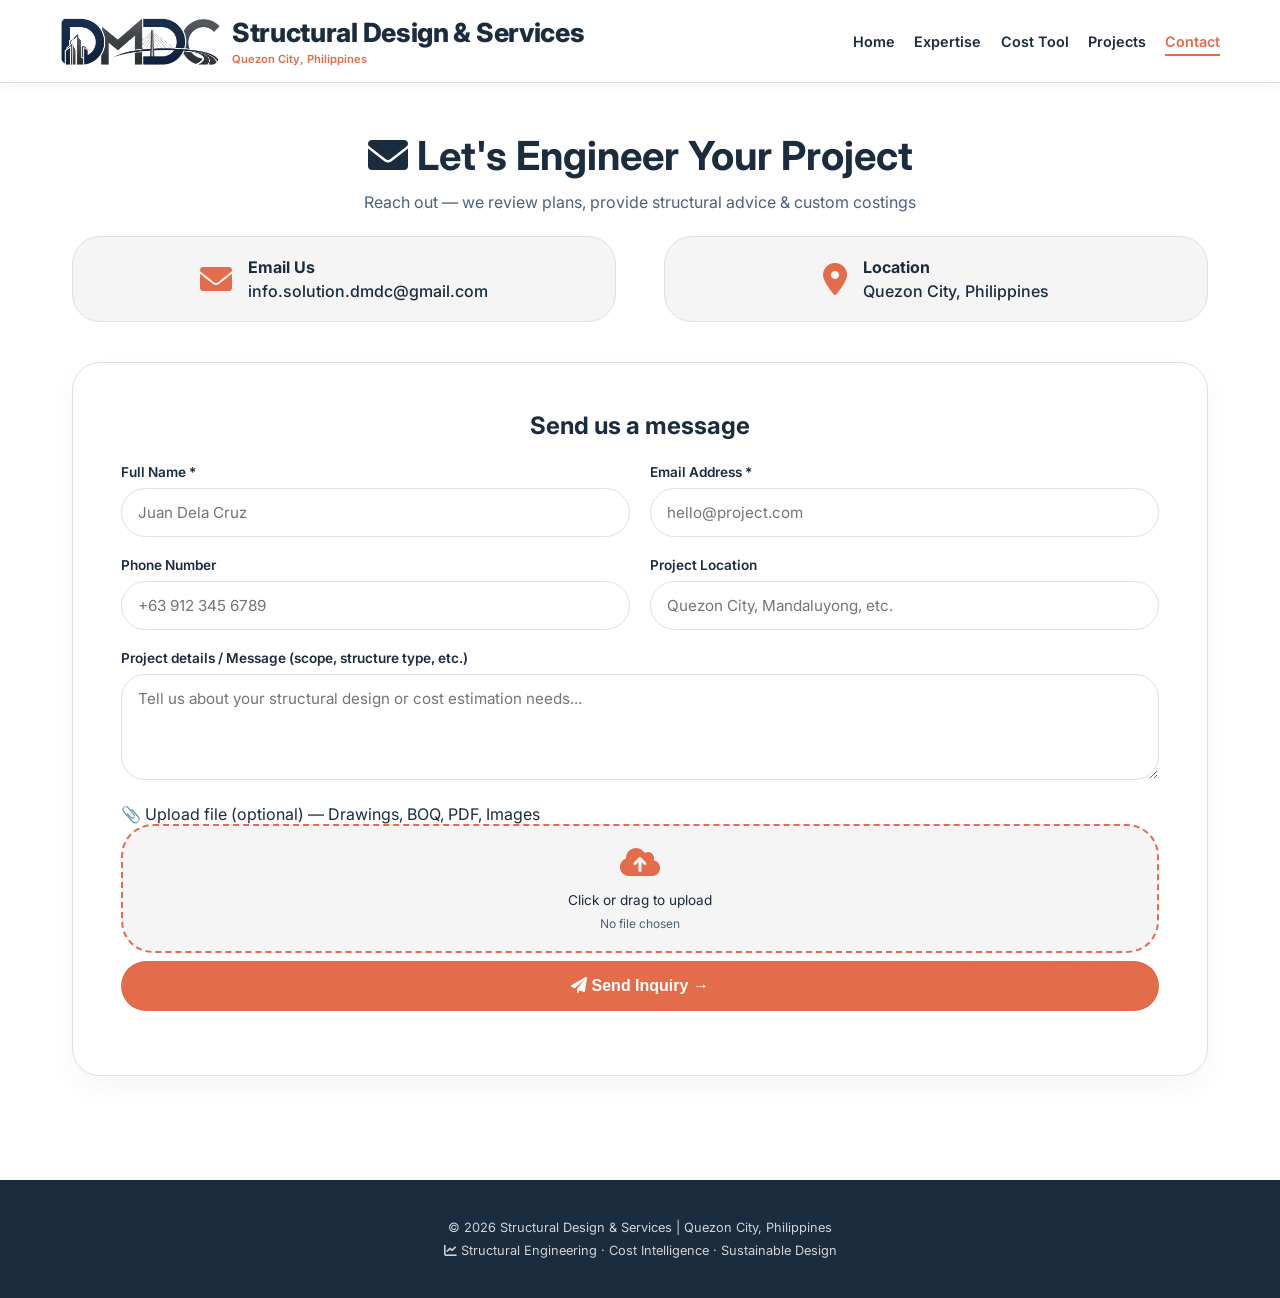
<file: contact.html>
<!doctype html>
<html lang="en">
  <head>
    <meta charset="UTF-8" />
    <meta
      name="viewport"
      content="width=device-width, initial-scale=1.0, viewport-fit=cover, user-scalable=yes"
    />
    <title>Contact | DMDC Structural | Get in Touch</title>
    <link
      href="https://fonts.googleapis.com/css2?family=Inter:opsz,wght@14..32,300;14..32,400;14..32,500;14..32,600;14..32,700;14..32,800&display=swap"
      rel="stylesheet"
    />
    <link
      rel="stylesheet"
      href="https://cdnjs.cloudflare.com/ajax/libs/font-awesome/6.0.0-beta3/css/all.min.css"
    />
    <link rel="stylesheet" href="style.css" />
  </head>
  <body>
    <nav class="navbar">
      <div class="nav-container">
        <div class="logo">
          <img src="logo.png" alt="DMDC Logo" class="logo-img" />
          <div>
            <h1>Structural Design & Services</h1>
            <p>Quezon City, Philippines</p>
          </div>
        </div>
        <ul class="nav-links">
          <li><a href="index.html">Home</a></li>
          <li><a href="expertise.html">Expertise</a></li>
          <li><a href="cost-tool.html">Cost Tool</a></li>
          <li><a href="projects.html">Projects</a></li>
          <li><a href="contact.html" class="active">Contact</a></li>
        </ul>
      </div>
    </nav>

    <main>
      <section class="page-header">
        <div class="container">
          <h1><i class="fas fa-envelope"></i> Let's Engineer Your Project</h1>
          <p>
            Reach out — we review plans, provide structural advice & custom
            costings
          </p>
        </div>
      </section>

      <section class="contact-page">
        <div class="container">
          <div class="contact-info-simple">
            <div class="info-item-large">
              <i class="fas fa-envelope"></i>
              <div>
                <h3>Email Us</h3>
                <p>
                  <a href="mailto:info.solution.dmdc@gmail.com"
                    >info.solution.dmdc@gmail.com</a
                  >
                </p>
              </div>
            </div>
            <div class="info-item-large">
              <i class="fas fa-map-marker-alt"></i>
              <div>
                <h3>Location</h3>
                <p>Quezon City, Philippines</p>
              </div>
            </div>
          </div>

          <div class="glass-card contact-card">
            <h2 style="text-align: center; margin-bottom: 24px">
              Send us a message
            </h2>
            <form id="consultationForm" enctype="multipart/form-data">
              <div class="form-grid">
                <div class="input-group">
                  <label>Full Name *</label>
                  <input
                    type="text"
                    id="fullName"
                    required
                    placeholder="Juan Dela Cruz"
                  />
                </div>
                <div class="input-group">
                  <label>Email Address *</label>
                  <input
                    type="email"
                    id="emailAddr"
                    required
                    placeholder="hello@project.com"
                  />
                </div>
                <div class="input-group">
                  <label>Phone Number</label>
                  <input
                    type="tel"
                    id="phoneNum"
                    placeholder="+63 912 345 6789"
                  />
                </div>
                <div class="input-group">
                  <label>Project Location</label>
                  <input
                    type="text"
                    id="locationField"
                    placeholder="Quezon City, Mandaluyong, etc."
                  />
                </div>
                <div class="full-width input-group">
                  <label
                    >Project details / Message (scope, structure type,
                    etc.)</label
                  >
                  <textarea
                    rows="4"
                    id="messageBox"
                    placeholder="Tell us about your structural design or cost estimation needs..."
                  ></textarea>
                </div>
                <div class="full-width">
                  <label
                    >📎 Upload file (optional) — Drawings, BOQ, PDF,
                    Images</label
                  >
                  <div class="file-upload" id="fileUploadArea">
                    <i class="fas fa-cloud-upload-alt"></i>
                    <p style="margin: 6px 0 0; font-size: 0.85rem">
                      Click or drag to upload
                    </p>
                    <input
                      type="file"
                      id="fileInput"
                      style="display: none"
                      accept=".pdf,.jpg,.png,.dwg,.zip,.txt,.docx"
                    />
                    <div id="fileNameDisplay" class="file-info">
                      No file chosen
                    </div>
                  </div>
                </div>
              </div>
              <button type="submit" id="submitFormBtn">
                <i class="fas fa-paper-plane"></i> Send Inquiry →
              </button>
              <div id="formFeedback"></div>
            </form>
          </div>
        </div>
      </section>
    </main>

    <footer>
      <div class="container">
        <p>© 2026 Structural Design & Services | Quezon City, Philippines</p>
        <p>
          <i class="fas fa-chart-line"></i> Structural Engineering · Cost
          Intelligence · Sustainable Design
        </p>
      </div>
    </footer>

    <script src="script.js"></script>
  </body>
</html>
</file>
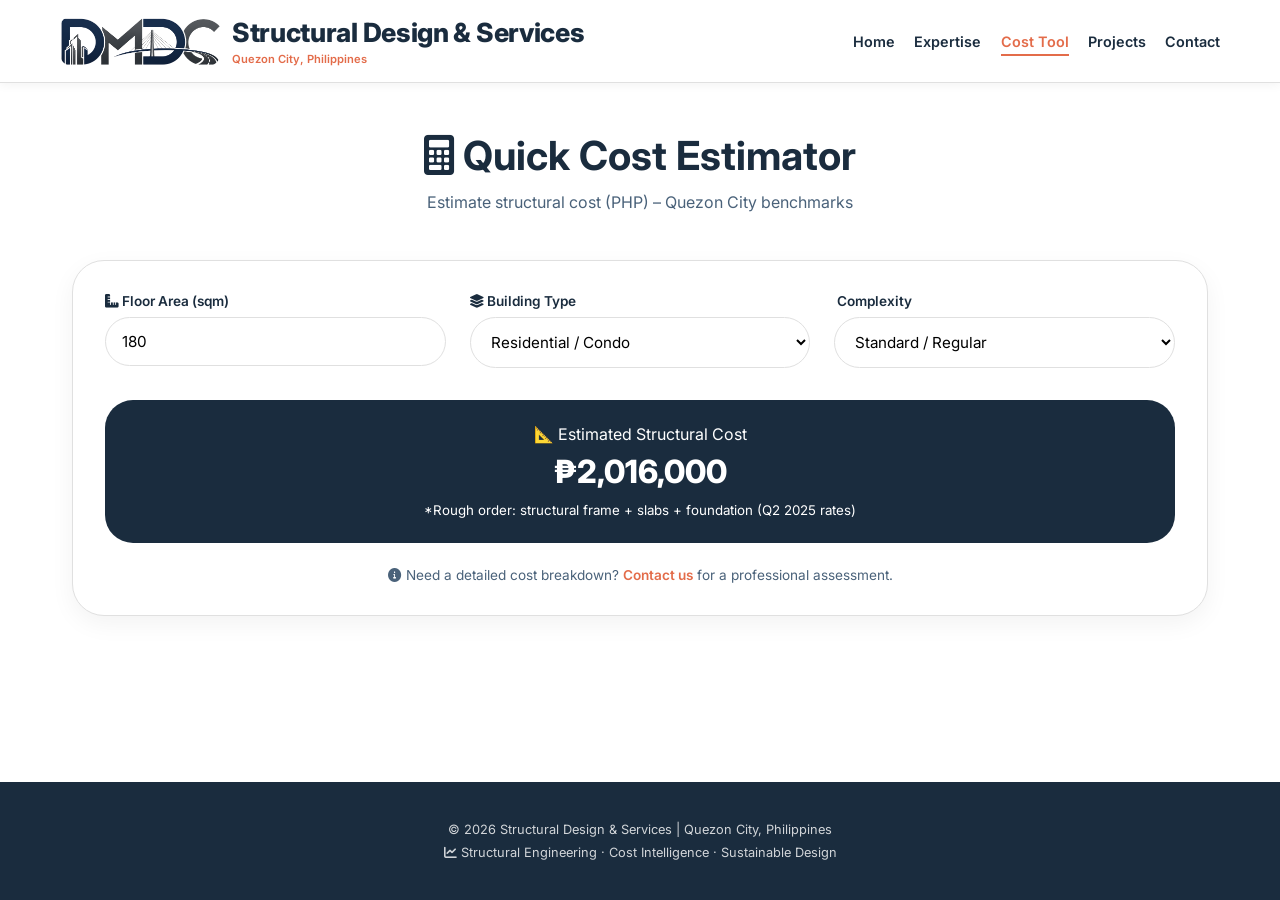
<file: cost-tool.html>
<!doctype html>
<html lang="en">
  <head>
    <meta charset="UTF-8" />
    <meta
      name="viewport"
      content="width=device-width, initial-scale=1.0, viewport-fit=cover, user-scalable=yes"
    />
    <title>Cost Tool | DMDC Structural | Project Estimator</title>
    <link
      href="https://fonts.googleapis.com/css2?family=Inter:opsz,wght@14..32,300;14..32,400;14..32,500;14..32,600;14..32,700;14..32,800&display=swap"
      rel="stylesheet"
    />
    <link
      rel="stylesheet"
      href="https://cdnjs.cloudflare.com/ajax/libs/font-awesome/6.0.0-beta3/css/all.min.css"
    />
    <link rel="stylesheet" href="style.css" />
  </head>
  <body>
    <nav class="navbar">
      <div class="nav-container">
        <div class="logo">
          <img src="logo.png" alt="DMDC Logo" class="logo-img" />
          <div>
            <h1>Structural Design & Services</h1>
            <p>Quezon City, Philippines</p>
          </div>
        </div>
        <ul class="nav-links">
          <li><a href="index.html">Home</a></li>
          <li><a href="expertise.html">Expertise</a></li>
          <li><a href="cost-tool.html" class="active">Cost Tool</a></li>
          <li><a href="projects.html">Projects</a></li>
          <li><a href="contact.html">Contact</a></li>
        </ul>
      </div>
    </nav>

    <main>
      <section class="page-header">
        <div class="container">
          <h1><i class="fas fa-calculator"></i> Quick Cost Estimator</h1>
          <p>Estimate structural cost (PHP) – Quezon City benchmarks</p>
        </div>
      </section>

      <section class="estimator-page">
        <div class="container">
          <div class="estimator-card">
            <div class="estimator-form-grid">
              <div class="input-group">
                <label
                  ><i class="fas fa-ruler-combined"></i> Floor Area (sqm)</label
                >
                <input type="number" id="areaInput" value="180" step="10" />
              </div>
              <div class="input-group">
                <label><i class="fas fa-layer-group"></i> Building Type</label>
                <select id="buildingType">
                  <option value="residential">Residential / Condo</option>
                  <option value="commercial">Commercial / Office</option>
                  <option value="industrial">Industrial / Warehouse</option>
                </select>
              </div>
              <div class="input-group">
                <label><i class="fas fa-chart-simple"></i> Complexity</label>
                <select id="complexity">
                  <option value="standard">Standard / Regular</option>
                  <option value="mid">Moderate / Irregular</option>
                  <option value="high">High Seismic / Complex</option>
                </select>
              </div>
            </div>
            <div class="cost-result">
              <p>📐 Estimated Structural Cost</p>
              <span id="totalCost">₱ 0</span>
              <small
                >*Rough order: structural frame + slabs + foundation (Q2 2025
                rates)</small
              >
            </div>
            <div class="estimator-note">
              <p>
                <i class="fas fa-info-circle"></i> Need a detailed cost
                breakdown? <a href="contact.html">Contact us</a> for a
                professional assessment.
              </p>
            </div>
          </div>
        </div>
      </section>
    </main>

    <footer>
      <div class="container">
        <p>© 2026 Structural Design & Services | Quezon City, Philippines</p>
        <p>
          <i class="fas fa-chart-line"></i> Structural Engineering · Cost
          Intelligence · Sustainable Design
        </p>
      </div>
    </footer>

    <script src="script.js"></script>
  </body>
</html>
</file>
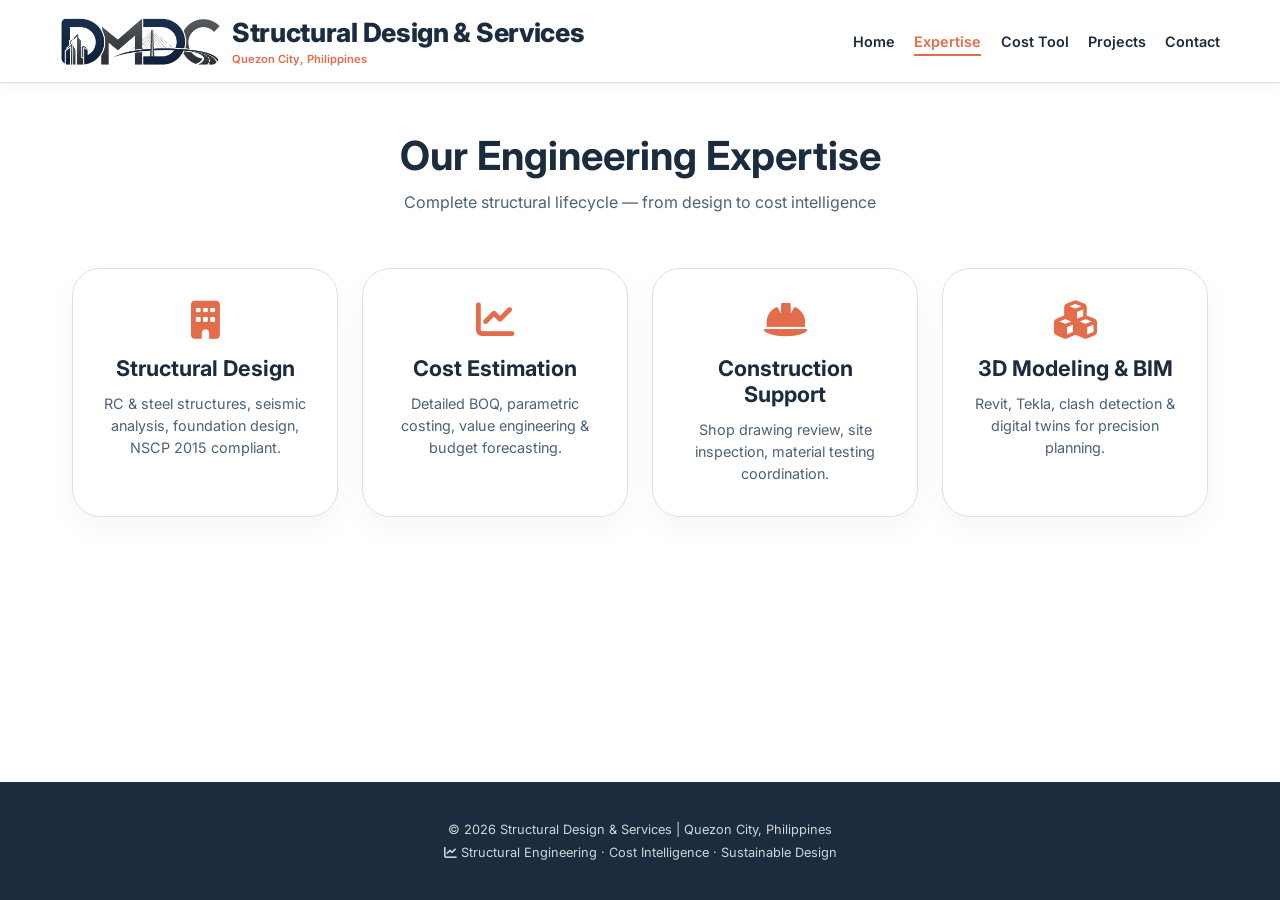
<file: expertise.html>
<!doctype html>
<html lang="en">
  <head>
    <meta charset="UTF-8" />
    <meta
      name="viewport"
      content="width=device-width, initial-scale=1.0, viewport-fit=cover, user-scalable=yes"
    />
    <title>Expertise | DMDC Structural | Engineering Services</title>
    <link
      href="https://fonts.googleapis.com/css2?family=Inter:opsz,wght@14..32,300;14..32,400;14..32,500;14..32,600;14..32,700;14..32,800&display=swap"
      rel="stylesheet"
    />
    <link
      rel="stylesheet"
      href="https://cdnjs.cloudflare.com/ajax/libs/font-awesome/6.0.0-beta3/css/all.min.css"
    />
    <link rel="stylesheet" href="style.css" />
  </head>
  <body>
    <nav class="navbar">
      <div class="nav-container">
        <div class="logo">
          <img src="logo.png" alt="DMDC Logo" class="logo-img" />
          <div>
            <h1>Structural Design & Services</h1>
            <p>Quezon City, Philippines</p>
          </div>
        </div>
        <ul class="nav-links">
          <li><a href="index.html">Home</a></li>
          <li><a href="expertise.html" class="active">Expertise</a></li>
          <li><a href="cost-tool.html">Cost Tool</a></li>
          <li><a href="projects.html">Projects</a></li>
          <li><a href="contact.html">Contact</a></li>
        </ul>
      </div>
    </nav>

    <main>
      <section class="page-header">
        <div class="container">
          <h1>Our Engineering Expertise</h1>
          <p>
            Complete structural lifecycle — from design to cost intelligence
          </p>
        </div>
      </section>

      <section class="services-section">
        <div class="container">
          <div class="cards-grid">
            <div class="glass-card service-card">
              <i class="fas fa-building"></i>
              <h3>Structural Design</h3>
              <p>
                RC & steel structures, seismic analysis, foundation design, NSCP
                2015 compliant.
              </p>
            </div>
            <div class="glass-card service-card">
              <i class="fas fa-chart-line"></i>
              <h3>Cost Estimation</h3>
              <p>
                Detailed BOQ, parametric costing, value engineering & budget
                forecasting.
              </p>
            </div>
            <div class="glass-card service-card">
              <i class="fas fa-hard-hat"></i>
              <h3>Construction Support</h3>
              <p>
                Shop drawing review, site inspection, material testing
                coordination.
              </p>
            </div>
            <div class="glass-card service-card">
              <i class="fas fa-cubes"></i>
              <h3>3D Modeling & BIM</h3>
              <p>
                Revit, Tekla, clash detection & digital twins for precision
                planning.
              </p>
            </div>
          </div>
        </div>
      </section>
    </main>

    <footer>
      <div class="container">
        <p>© 2026 Structural Design & Services | Quezon City, Philippines</p>
        <p>
          <i class="fas fa-chart-line"></i> Structural Engineering · Cost
          Intelligence · Sustainable Design
        </p>
      </div>
    </footer>

    <script src="script.js"></script>
  </body>
</html>
</file>
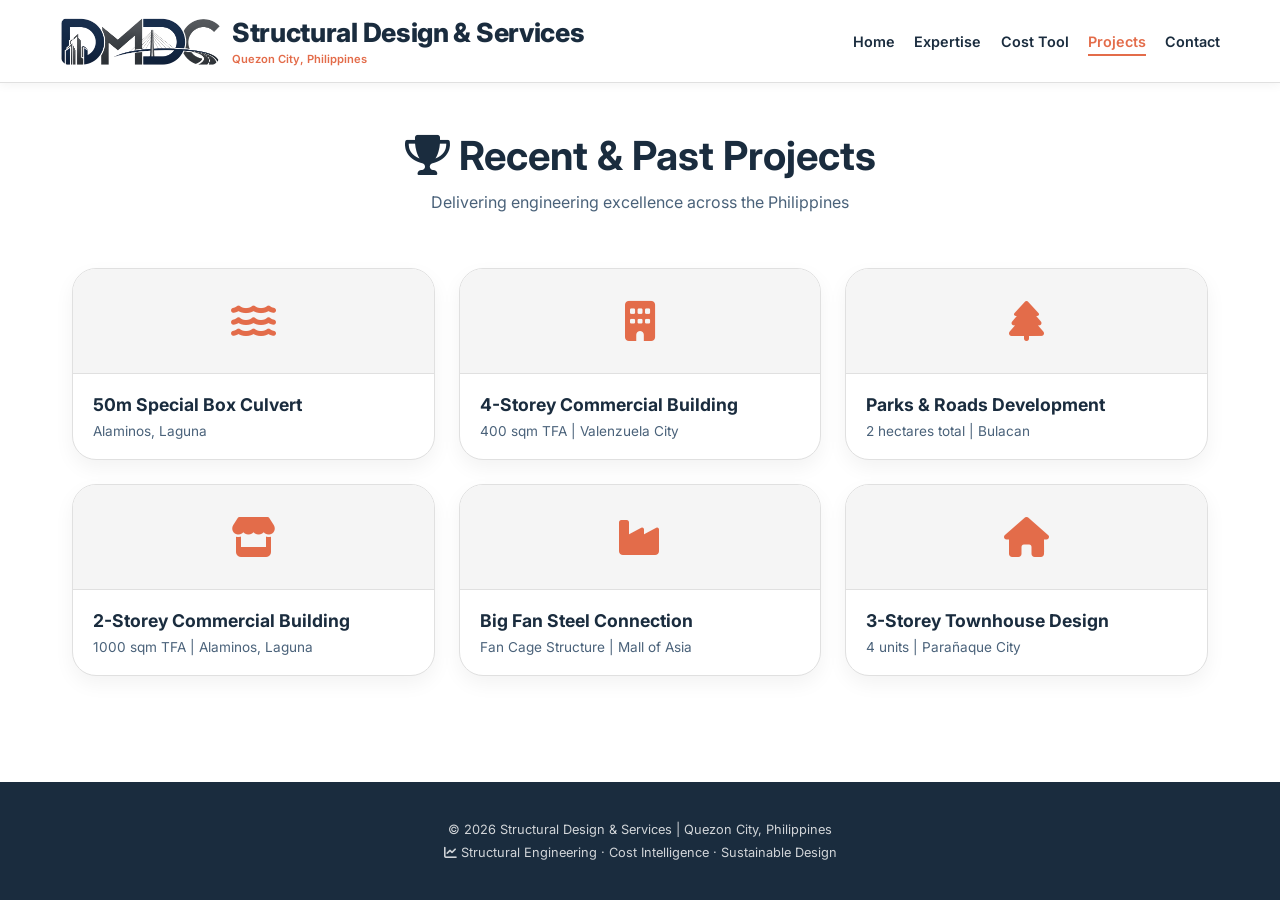
<file: projects.html>
<!doctype html>
<html lang="en">
  <head>
    <meta charset="UTF-8" />
    <meta
      name="viewport"
      content="width=device-width, initial-scale=1.0, viewport-fit=cover, user-scalable=yes"
    />
    <title>Projects | DMDC Structural | Recent Engineering Works</title>
    <link
      href="https://fonts.googleapis.com/css2?family=Inter:opsz,wght@14..32,300;14..32,400;14..32,500;14..32,600;14..32,700;14..32,800&display=swap"
      rel="stylesheet"
    />
    <link
      rel="stylesheet"
      href="https://cdnjs.cloudflare.com/ajax/libs/font-awesome/6.0.0-beta3/css/all.min.css"
    />
    <link rel="stylesheet" href="style.css" />
  </head>
  <body>
    <nav class="navbar">
      <div class="nav-container">
        <div class="logo">
          <img src="logo.png" alt="DMDC Logo" class="logo-img" />
          <div>
            <h1>Structural Design & Services</h1>
            <p>Quezon City, Philippines</p>
          </div>
        </div>
        <ul class="nav-links">
          <li><a href="index.html">Home</a></li>
          <li><a href="expertise.html">Expertise</a></li>
          <li><a href="cost-tool.html">Cost Tool</a></li>
          <li><a href="projects.html" class="active">Projects</a></li>
          <li><a href="contact.html">Contact</a></li>
        </ul>
      </div>
    </nav>

    <main>
      <section class="page-header">
        <div class="container">
          <h1><i class="fas fa-trophy"></i> Recent & Past Projects</h1>
          <p>Delivering engineering excellence across the Philippines</p>
        </div>
      </section>

      <section class="projects-page">
        <div class="container">
          <div class="projects-grid">
            <div class="project-card">
              <div class="project-icon"><i class="fas fa-water"></i></div>
              <div class="project-info">
                <h3>50m Special Box Culvert</h3>
                <p>Alaminos, Laguna</p>
              </div>
            </div>
            <div class="project-card">
              <div class="project-icon"><i class="fas fa-building"></i></div>
              <div class="project-info">
                <h3>4-Storey Commercial Building</h3>
                <p>400 sqm TFA | Valenzuela City</p>
              </div>
            </div>
            <div class="project-card">
              <div class="project-icon"><i class="fas fa-tree"></i></div>
              <div class="project-info">
                <h3>Parks & Roads Development</h3>
                <p>2 hectares total | Bulacan</p>
              </div>
            </div>
            <div class="project-card">
              <div class="project-icon"><i class="fas fa-store"></i></div>
              <div class="project-info">
                <h3>2-Storey Commercial Building</h3>
                <p>1000 sqm TFA | Alaminos, Laguna</p>
              </div>
            </div>
            <div class="project-card">
              <div class="project-icon"><i class="fas fa-industry"></i></div>
              <div class="project-info">
                <h3>Big Fan Steel Connection</h3>
                <p>Fan Cage Structure | Mall of Asia</p>
              </div>
            </div>
            <div class="project-card">
              <div class="project-icon"><i class="fas fa-home"></i></div>
              <div class="project-info">
                <h3>3-Storey Townhouse Design</h3>
                <p>4 units | Parañaque City</p>
              </div>
            </div>
          </div>
        </div>
      </section>
    </main>

    <footer>
      <div class="container">
        <p>© 2026 Structural Design & Services | Quezon City, Philippines</p>
        <p>
          <i class="fas fa-chart-line"></i> Structural Engineering · Cost
          Intelligence · Sustainable Design
        </p>
      </div>
    </footer>

    <script src="script.js"></script>
  </body>
</html>
</file>
<file: style.css>
* {
  margin: 0;
  padding: 0;
  box-sizing: border-box;
}

body {
  font-family: "Inter", sans-serif;
  background: #ffffff;
  color: #1a2c3e;
  min-height: 100vh;
  display: flex;
  flex-direction: column;
}

main {
  flex: 1;
}

:root {
  --orange-accent: #e36c4a;
  --dark-blue: #1a2c3e;
  --light-gray: #f5f5f5;
  --border-gray: #e0e0e0;
  --white: #ffffff;
}

.container {
  width: 100%;
  padding-left: 20px;
  padding-right: 20px;
  margin-left: auto;
  margin-right: auto;
}

@media (min-width: 768px) {
  .container {
    max-width: 1200px;
    padding-left: 32px;
    padding-right: 32px;
  }
}

/* Persistent Sticky Navbar */
.navbar {
  position: sticky;
  top: 0;
  left: 0;
  right: 0;
  width: 100%;
  background: #ffffff;
  z-index: 1000;
  padding: 16px 0;
  box-shadow: 0 2px 10px rgba(0, 0, 0, 0.05);
  transition:
    box-shadow 0.3s ease,
    padding 0.3s ease;
  border-bottom: 1px solid var(--border-gray);
}

.navbar-scrolled {
  box-shadow: 0 4px 20px rgba(0, 0, 0, 0.08);
  padding: 10px 0;
}

.nav-container {
  max-width: 1200px;
  margin: 0 auto;
  padding: 0 20px;
  display: flex;
  flex-direction: column;
  align-items: center;
  gap: 14px;
}

@media (min-width: 640px) {
  .nav-container {
    flex-direction: row;
    justify-content: space-between;
  }
}

.logo {
  display: flex;
  align-items: center;
  gap: 12px;
}

.logo-img {
  height: 50px;
  width: auto;
  transition: all 0.3s ease;
  border-radius: 12px;
  cursor: pointer;
}

.logo-img:hover {
  filter: drop-shadow(0 0 8px rgba(227, 108, 74, 0.6));
}

.logo h1 {
  font-size: 1.65rem;
  font-weight: 800;
  color: var(--dark-blue);
  letter-spacing: -0.3px;
}

.logo p {
  font-size: 0.7rem;
  color: var(--orange-accent);
  font-weight: 600;
  margin-top: 4px;
}

@media (max-width: 640px) {
  .logo-img {
    height: 40px;
  }
  .logo h1 {
    font-size: 1.1rem;
  }
  .logo p {
    font-size: 0.6rem;
  }
}

.nav-links {
  display: flex;
  flex-wrap: wrap;
  justify-content: center;
  gap: 1.2rem;
  list-style: none;
}

.nav-links a {
  text-decoration: none;
  font-weight: 600;
  font-size: 0.9rem;
  color: var(--dark-blue);
  padding: 6px 0;
  transition: all 0.2s ease;
  position: relative;
}

.nav-links a::after {
  content: "";
  position: absolute;
  bottom: 0;
  left: 0;
  width: 0;
  height: 2px;
  background: var(--orange-accent);
  transition: width 0.3s ease;
}

.nav-links a:hover::after,
.nav-links a.active::after {
  width: 100%;
}

.nav-links a:hover,
.nav-links a.active {
  color: var(--orange-accent);
}

/* Hero Section */
.hero {
  display: flex;
  flex-direction: column;
  padding: 48px 0 60px;
  gap: 32px;
}

@media (min-width: 768px) {
  .hero {
    flex-direction: row;
    align-items: center;
    justify-content: space-between;
    gap: 48px;
  }
}

.hero .container {
  display: flex;
  flex-direction: column;
  gap: 32px;
}

@media (min-width: 768px) {
  .hero .container {
    flex-direction: row;
    align-items: center;
    gap: 48px;
  }
}

.hero-content {
  flex: 1.2;
}
.hero-visual {
  flex: 0.9;
}

.hero-badge {
  background: var(--light-gray);
  display: inline-block;
  padding: 6px 16px;
  border-radius: 40px;
  font-weight: 600;
  font-size: 0.75rem;
  color: var(--orange-accent);
  margin-bottom: 16px;
  border: 1px solid var(--border-gray);
}

.hero-content h1 {
  font-size: 2.1rem;
  line-height: 1.25;
  font-weight: 800;
  color: var(--dark-blue);
}

@media (min-width: 480px) {
  .hero-content h1 {
    font-size: 2.5rem;
  }
}
@media (min-width: 768px) {
  .hero-content h1 {
    font-size: 3rem;
  }
}

.hero-accent {
  color: var(--orange-accent);
}

.hero-content p {
  font-size: 1rem;
  margin: 16px 0 24px;
  color: #4a627a;
  line-height: 1.5;
}

.btn-primary {
  background: var(--orange-accent);
  color: white;
  border: none;
  padding: 14px 28px;
  border-radius: 60px;
  font-weight: 700;
  font-size: 0.95rem;
  cursor: pointer;
  transition: all 0.3s ease;
  display: inline-flex;
  align-items: center;
  justify-content: center;
  gap: 10px;
  text-decoration: none;
}

.btn-primary:hover {
  background: #c55a3a;
  transform: translateY(-2px);
  box-shadow: 0 8px 20px rgba(227, 108, 74, 0.3);
}

.hero-visual {
  background: var(--light-gray);
  border-radius: 36px;
  padding: 32px;
  text-align: center;
  border: 1px solid var(--border-gray);
}

.hero-visual i {
  font-size: 4rem;
  color: var(--orange-accent);
}
@media (min-width: 768px) {
  .hero-visual i {
    font-size: 5.5rem;
  }
}

.hero-visual-text {
  margin-top: 12px;
  font-size: 0.75rem;
  font-weight: 500;
  color: #4a627a;
}

/* Page Header */
.page-header {
  text-align: center;
  padding: 48px 0 24px;
}

.page-header h1 {
  font-size: 2rem;
  color: var(--dark-blue);
  margin-bottom: 12px;
}

@media (min-width: 768px) {
  .page-header h1 {
    font-size: 2.5rem;
  }
}

.page-header p {
  color: #4a627a;
  font-size: 1rem;
}

/* Glass Card - now solid white with border */
.glass-card {
  background: var(--white);
  border-radius: 28px;
  border: 1px solid var(--border-gray);
  box-shadow: 0 12px 28px rgba(0, 0, 0, 0.04);
  transition:
    transform 0.3s ease,
    box-shadow 0.3s ease;
}

.glass-card:hover {
  transform: translateY(-6px);
  box-shadow: 0 20px 35px -12px rgba(0, 0, 0, 0.15);
  border-color: var(--orange-accent);
}

/* Cards Grid */
.cards-grid {
  display: grid;
  grid-template-columns: 1fr;
  gap: 24px;
  margin: 32px 0;
}
@media (min-width: 480px) {
  .cards-grid {
    grid-template-columns: repeat(2, 1fr);
  }
}
@media (min-width: 1024px) {
  .cards-grid {
    grid-template-columns: repeat(4, 1fr);
  }
}

.service-card {
  padding: 32px 24px;
  text-align: center;
}
.service-card i {
  font-size: 2.4rem;
  color: var(--orange-accent);
  margin-bottom: 16px;
  transition: transform 0.3s ease;
}
.service-card:hover i {
  transform: scale(1.1);
}
.service-card h3 {
  font-size: 1.35rem;
  margin-bottom: 12px;
  color: var(--dark-blue);
}
.service-card p {
  font-size: 0.9rem;
  line-height: 1.5;
  color: #4a627a;
}

/* Cost Estimator */
.estimator-page {
  padding: 24px 0 48px;
}
.estimator-card {
  background: var(--white);
  border-radius: 32px;
  padding: 32px;
  box-shadow: 0 8px 25px rgba(0, 0, 0, 0.05);
  border: 1px solid var(--border-gray);
}
.estimator-form-grid {
  display: flex;
  flex-direction: column;
  gap: 24px;
  margin-bottom: 32px;
}
@media (min-width: 640px) {
  .estimator-form-grid {
    display: grid;
    grid-template-columns: repeat(3, 1fr);
    gap: 24px;
  }
}

.input-group label {
  font-weight: 600;
  font-size: 0.85rem;
  display: block;
  margin-bottom: 8px;
  color: var(--dark-blue);
}

input,
select,
textarea {
  width: 100%;
  padding: 14px 16px;
  border-radius: 60px;
  border: 1px solid var(--border-gray);
  background: var(--white);
  font-family: inherit;
  font-size: 0.95rem;
  transition: all 0.2s ease;
}
textarea {
  border-radius: 24px;
  resize: vertical;
}
input:focus,
select:focus,
textarea:focus {
  outline: none;
  border-color: var(--orange-accent);
  box-shadow: 0 0 0 3px rgba(227, 108, 74, 0.15);
}

.cost-result {
  background: var(--dark-blue);
  color: white;
  padding: 24px;
  border-radius: 28px;
  text-align: center;
  margin-bottom: 24px;
}
.cost-result span {
  font-size: 2rem;
  font-weight: 800;
  display: block;
  margin: 8px 0;
}
.estimator-note {
  text-align: center;
  font-size: 0.85rem;
  color: #4a627a;
}
.estimator-note a {
  color: var(--orange-accent);
  text-decoration: none;
  font-weight: 600;
}

/* Projects Grid */
.projects-grid {
  display: grid;
  grid-template-columns: 1fr;
  gap: 24px;
  margin: 32px 0 48px;
}
@media (min-width: 640px) {
  .projects-grid {
    grid-template-columns: repeat(2, 1fr);
  }
}
@media (min-width: 1024px) {
  .projects-grid {
    grid-template-columns: repeat(3, 1fr);
  }
}

.project-card {
  background: var(--white);
  border-radius: 24px;
  overflow: hidden;
  box-shadow: 0 8px 20px rgba(0, 0, 0, 0.05);
  transition: all 0.3s ease;
  border: 1px solid var(--border-gray);
  cursor: pointer;
}
.project-card:hover {
  transform: translateY(-8px);
  box-shadow: 0 20px 30px -12px rgba(0, 0, 0, 0.15);
  border-color: var(--orange-accent);
}
.project-icon {
  background: var(--light-gray);
  padding: 32px;
  text-align: center;
  border-bottom: 1px solid var(--border-gray);
}
.project-icon i {
  font-size: 2.5rem;
  color: var(--orange-accent);
}
.project-info {
  padding: 20px;
}
.project-info h3 {
  font-size: 1.1rem;
  margin-bottom: 8px;
  color: var(--dark-blue);
}
.project-info p {
  font-size: 0.85rem;
  color: #4a627a;
}

/* Modal Popup Styles - LARGE VERSION */
.modal {
  display: none;
  position: fixed;
  z-index: 2000;
  left: 0;
  top: 0;
  width: 100%;
  height: 100%;
  background-color: rgba(0, 0, 0, 0.8);
  backdrop-filter: blur(5px);
  animation: fadeIn 0.3s ease;
}

@keyframes fadeIn {
  from {
    opacity: 0;
  }
  to {
    opacity: 1;
  }
}

.modal-content {
  background-color: #ffffff;
  position: relative;
  margin: 5% auto;
  padding: 0;
  width: 90%;
  max-width: 800px;
  min-width: 320px;
  max-height: 85vh;
  border-radius: 28px;
  box-shadow: 0 25px 50px -12px rgba(0, 0, 0, 0.3);
  animation: slideUp 0.3s ease;
  border: 1px solid var(--border-gray);
  display: flex;
  flex-direction: column;
  overflow: hidden;
}

@keyframes slideUp {
  from {
    transform: translateY(50px);
    opacity: 0;
  }
  to {
    transform: translateY(0);
    opacity: 1;
  }
}

.modal-close {
  color: #4a627a;
  position: absolute;
  right: 20px;
  top: 15px;
  font-size: 28px;
  font-weight: bold;
  cursor: pointer;
  transition: color 0.2s ease;
  z-index: 10;
  width: 36px;
  height: 36px;
  display: flex;
  align-items: center;
  justify-content: center;
  border-radius: 50%;
  background: var(--light-gray);
}

.modal-close:hover {
  color: var(--orange-accent);
  background: #eeeeee;
}

/* Scrollable modal body */
#modal-body {
  padding: 32px 32px 40px 32px;
  overflow-y: auto;
  max-height: calc(85vh - 20px);
  scrollbar-width: thin;
}

#modal-body::-webkit-scrollbar {
  width: 6px;
}

#modal-body::-webkit-scrollbar-track {
  background: var(--light-gray);
  border-radius: 10px;
}

#modal-body::-webkit-scrollbar-thumb {
  background: var(--orange-accent);
  border-radius: 10px;
}

.modal-project-icon {
  text-align: center;
  padding: 10px 0 10px 0;
}

.modal-project-icon i {
  font-size: 4rem;
  color: var(--orange-accent);
  background: var(--light-gray);
  padding: 24px;
  border-radius: 80px;
}

.modal-project-title {
  font-size: 1.8rem;
  font-weight: 700;
  color: var(--dark-blue);
  margin: 20px 0 8px 0;
  text-align: center;
  line-height: 1.3;
}

.modal-project-location {
  text-align: center;
  color: var(--orange-accent);
  font-weight: 600;
  margin-bottom: 24px;
  font-size: 1rem;
  display: flex;
  align-items: center;
  justify-content: center;
  gap: 8px;
}

.modal-project-description {
  color: #4a627a;
  line-height: 1.7;
  margin-bottom: 24px;
  font-size: 1rem;
}

.modal-project-details {
  background: var(--light-gray);
  padding: 20px 24px;
  border-radius: 20px;
  margin: 16px 0 20px 0;
}

.modal-project-details h4 {
  color: var(--dark-blue);
  margin-bottom: 12px;
  font-size: 1.1rem;
  display: flex;
  align-items: center;
  gap: 8px;
}

.modal-project-details ul {
  margin-left: 24px;
  color: #4a627a;
  font-size: 0.95rem;
  line-height: 1.7;
}

.modal-project-details li {
  margin-bottom: 8px;
}

.modal-btn {
  display: inline-block;
  background: var(--orange-accent);
  color: white;
  padding: 14px 32px;
  border-radius: 60px;
  text-decoration: none;
  font-weight: 600;
  font-size: 1rem;
  margin-top: 16px;
  transition: all 0.3s ease;
  border: none;
  cursor: pointer;
  width: 100%;
  text-align: center;
}

.modal-btn:hover {
  background: #c55a3a;
  transform: translateY(-2px);
  box-shadow: 0 8px 20px rgba(227, 108, 74, 0.3);
}

/* Desktop Large Screens (1200px+) */
@media (min-width: 1200px) {
  .modal-content {
    max-width: 900px;
  }
}

/* Tablet (768px - 1199px) */
@media (min-width: 768px) and (max-width: 1199px) {
  .modal-content {
    max-width: 700px;
  }
}

/* Mobile (640px and below) */
@media (max-width: 640px) {
  .modal-content {
    margin: 15% auto;
    width: 92%;
    max-width: 92%;
    max-height: 75vh;
  }

  .modal-project-title {
    font-size: 1.4rem;
  }

  #modal-body {
    padding: 24px 20px 32px 20px;
  }

  .modal-project-icon i {
    font-size: 3rem;
    padding: 18px;
  }

  .modal-project-details {
    padding: 16px 18px;
  }

  .modal-project-details ul {
    margin-left: 18px;
    font-size: 0.85rem;
  }

  .modal-btn {
    padding: 12px 24px;
    font-size: 0.9rem;
  }
}

.modal-btn:hover {
  background: #c55a3a;
  transform: translateY(-2px);
  box-shadow: 0 8px 20px rgba(227, 108, 74, 0.3);
}

@media (max-width: 640px) {
  .modal-content {
    margin: 10% auto;
    width: 92%;
    max-height: 80vh;
  }

  .modal-project-title {
    font-size: 1.4rem;
  }

  #modal-body {
    padding: 24px 20px 32px 20px;
  }

  .modal-project-icon i {
    font-size: 3rem;
    padding: 18px;
  }

  .modal-project-details {
    padding: 16px 18px;
  }

  .modal-project-details ul {
    margin-left: 18px;
    font-size: 0.85rem;
  }

  .modal-btn {
    padding: 12px 24px;
    font-size: 0.9rem;
  }
}

@media (max-width: 640px) {
  .modal-content {
    margin: 20% auto;
    width: 92%;
  }
  .modal-project-title {
    font-size: 1.4rem;
  }
  #modal-body {
    padding: 0 20px 24px 20px;
  }
}

/* Contact Page */
.contact-info-simple {
  display: flex;
  flex-direction: column;
  gap: 24px;
  margin-bottom: 40px;
}
@media (min-width: 640px) {
  .contact-info-simple {
    flex-direction: row;
    justify-content: center;
    gap: 48px;
  }
}

.info-item-large {
  display: flex;
  align-items: center;
  gap: 16px;
  background: var(--light-gray);
  padding: 20px 32px;
  border-radius: 28px;
  flex: 1;
  justify-content: center;
  border: 1px solid var(--border-gray);
}
.info-item-large i {
  font-size: 2rem;
  color: var(--orange-accent);
}
.info-item-large h3 {
  font-size: 1rem;
  color: var(--dark-blue);
  margin-bottom: 4px;
}
.info-item-large p,
.info-item-large a {
  color: var(--dark-blue);
  text-decoration: none;
  font-weight: 500;
}

.contact-card {
  padding: 32px 24px;
  margin-bottom: 48px;
  background: var(--white);
  border: 1px solid var(--border-gray);
  border-radius: 28px;
}
@media (min-width: 768px) {
  .contact-card {
    padding: 48px;
  }
}

.form-grid {
  display: flex;
  flex-direction: column;
  gap: 20px;
}
@media (min-width: 640px) {
  .form-grid {
    display: grid;
    grid-template-columns: 1fr 1fr;
    gap: 20px;
  }
}
.full-width {
  grid-column: span 2;
}

.file-upload {
  border: 2px dashed var(--orange-accent);
  border-radius: 32px;
  padding: 20px 12px;
  text-align: center;
  background: var(--light-gray);
  cursor: pointer;
  transition: all 0.2s;
}
.file-upload:hover {
  background: #eeeeee;
  border-color: #c55a3a;
}
.file-upload i {
  font-size: 2rem;
  margin-bottom: 8px;
  color: var(--orange-accent);
}
.file-info {
  font-size: 0.75rem;
  margin-top: 8px;
  color: #4a627a;
}

button[type="submit"] {
  width: 100%;
  background: var(--orange-accent);
  color: white;
  border: none;
  padding: 16px;
  border-radius: 60px;
  font-weight: 700;
  font-size: 1rem;
  cursor: pointer;
  transition: all 0.3s ease;
  margin-top: 8px;
}
button[type="submit"]:hover {
  background: #c55a3a;
  transform: translateY(-2px);
  box-shadow: 0 8px 20px rgba(227, 108, 74, 0.3);
}

#formFeedback {
  margin-top: 16px;
  text-align: center;
  font-weight: 500;
  font-size: 0.9rem;
}

/* Footer */
footer {
  margin-top: 56px;
  background: var(--dark-blue);
  color: #ffffff;
  padding: 32px 20px;
  text-align: center;
}
footer p {
  font-size: 0.8rem;
  margin: 8px 0;
  opacity: 0.8;
}

/* Responsive */
@media (max-width: 380px) {
  .hero-content h1 {
    font-size: 1.8rem;
  }
  .service-card h3 {
    font-size: 1.2rem;
  }
  .cost-result span {
    font-size: 1.4rem;
  }
}
</file>
